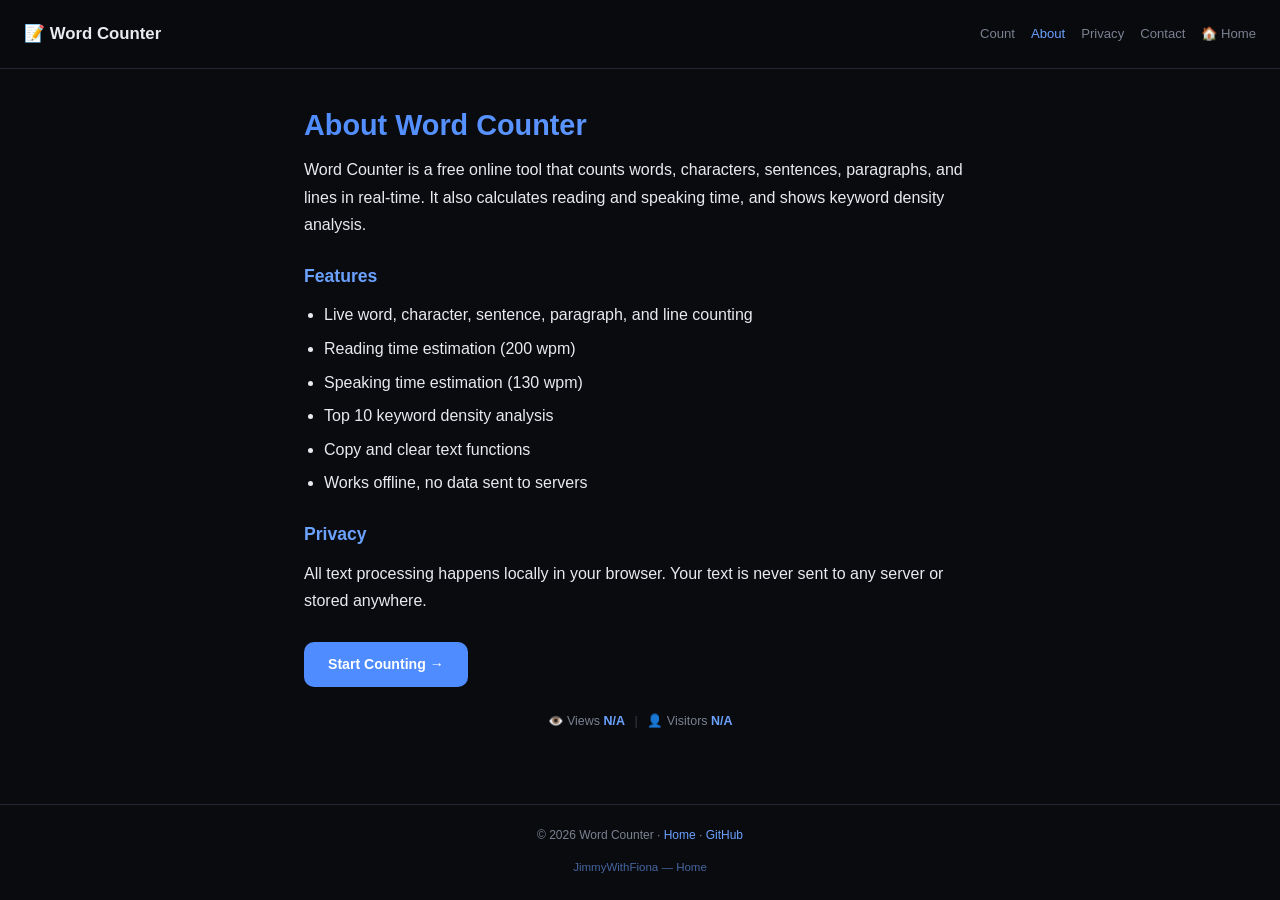
<file: about.html>
<!DOCTYPE html>
<html lang="en">
<head>
    <meta charset="UTF-8">
    <link rel="preconnect" href="https://pagead2.googlesyndication.com">
    <link rel="dns-prefetch" href="https://pagead2.googlesyndication.com">
    <link rel="preconnect" href="https://api.counterapi.dev">
    <link rel="dns-prefetch" href="https://api.counterapi.dev">
    <meta name="viewport" content="width=device-width, initial-scale=1.0">
    <meta name="theme-color" content="#0a0b0f">
    <meta name="description" content="About Word Counter — free online word and character count tool.">
    <meta name="robots" content="index, follow">
    <link rel="canonical" href="https://jimmywithfiona.com/word-counter/about.html">
    <meta property="og:site_name" content="Word Counter">
    <meta property="og:locale" content="en_US">
    <link rel="icon" type="image/svg+xml" href="favicon.svg">
<link rel="apple-touch-icon" href="apple-touch-icon.png">    <script async src="https://pagead2.googlesyndication.com/pagead/js/adsbygoogle.js?client=ca-pub-1840337371416691" crossorigin="anonymous"></script>
    <meta property="og:type" content="website">
    <meta property="og:title" content="About · Word Counter">
    <meta property="og:description" content="Learn about Word Counter — a free online tool that runs in your browser. No download, no signup.">
    <meta property="og:url" content="https://jimmywithfiona.com/word-counter/about.html">
    <meta property="og:image" content="https://jimmywithfiona.com/word-counter/og.png">
    <meta name="twitter:card" content="summary_large_image">
    <meta name="twitter:title" content="About Word Counter — Free Online Tool | Info">
    <meta name="twitter:description" content="About Word Counter — free online word and character count tool.">
    <meta name="twitter:image" content="https://jimmywithfiona.com/word-counter/og.png">
    <meta name="keywords" content="Word Counter, About Word Counter, Free Online Tool, Info">
    <title>About Word Counter — Free Online Tool | Info</title>
    <link rel="stylesheet" href="css/style.css">
    <script type="application/ld+json">
    {"@context":"https://schema.org","@type":"AboutPage","name":"About Word Counter","url":"https://jimmywithfiona.com/word-counter/about.html","isPartOf":{"@type":"WebSite","name":"Word Counter","url":"https://jimmywithfiona.com/word-counter/"}}
    </script>
</head>
<body>
<nav class="navbar">
    <a class="brand" href="/word-counter/">📝 Word Counter</a>
    <div class="nav-links">
        <a href="index.html">Count</a>
        <a href="about.html" class="active">About</a>
        <a href="privacy.html">Privacy</a>
        <a href="contact.html">Contact</a>
        <a href="/">🏠 Home</a>
    </div>
</nav>
<main>

    <h1>About Word Counter</h1>
    <p>Word Counter is a free online tool that counts words, characters, sentences, paragraphs, and lines in real-time. It also calculates reading and speaking time, and shows keyword density analysis.</p>
    <h2>Features</h2>
    <ul>
        <li>Live word, character, sentence, paragraph, and line counting</li>
        <li>Reading time estimation (200 wpm)</li>
        <li>Speaking time estimation (130 wpm)</li>
        <li>Top 10 keyword density analysis</li>
        <li>Copy and clear text functions</li>
        <li>Works offline, no data sent to servers</li>
    </ul>
    <h2>Privacy</h2>
    <p>All text processing happens locally in your browser. Your text is never sent to any server or stored anywhere.</p>
    <a class="btn" href="index.html" style="text-decoration:none;display:inline-block;margin-top:1rem;">Start Counting →</a>
    <div class="stats-footer">👁️ Views <strong id="pv">-</strong><span class="stat-divider">|</span>👤 Visitors <strong id="uv">-</strong></div>
<!-- AdSense Ad Unit -->
<ins class="adsbygoogle"
     style="display:block"
     data-ad-client="ca-pub-1840337371416691"
     data-ad-slot="5549785669"
     data-ad-format="auto"
     data-full-width-responsive="true"></ins>
<script>
     (adsbygoogle = window.adsbygoogle || []).push({});
</script>
</main>
<footer><p>© 2026 Word Counter · <a href="index.html">Home</a> · <a href="https://github.com/JimmyLLLL/word-counter">GitHub</a></p><div style="margin-top:0.6rem;font-size:0.72rem;opacity:0.6;"><a href="https://jimmywithfiona.com/">JimmyWithFiona — Home</a></div>
</footer>
<script defer src="js/counter.js"></script>
<!-- I18N-FULL -->
<script>
(function(){
var lang=(navigator.language||navigator.userLanguage||'en').toLowerCase();
if(!lang.startsWith('zh'))return;
var ZH={"📝 Word Counter":"📝 字数统计器","Count":"计数","About":"关于","Privacy":"隐私","Contact":"联系","🏠 Home":"🏠 首页","About Word Counter":"关于字数统计器","Word Counter is a free online tool that counts words, characters, sentences, paragraphs, and lines in real-time. It also calculates reading and speaking time, and shows keyword density analysis.":"字数统计器是一款免费的在线工具，可实时统计字数、字符数、句子数、段落数和行数。它还能计算阅读和演讲时间，并显示关键词密度分析。","Features":"功能特点","Live word, character, sentence, paragraph, and line counting":"实时统计字数、字符数、句子数、段落数和行数","Reading time estimation (200 wpm)":"阅读时间估算（200 wpm）","Speaking time estimation (130 wpm)":"演讲时间估算（130 wpm）","Top 10 keyword density analysis":"前10关键词密度分析","Copy and clear text functions":"复制和清空文本功能","Works offline, no data sent to servers":"离线可用，不向服务器发送数据","All text processing happens locally in your browser. Your text is never sent to any server or stored anywhere.":"所有文本处理均在你的浏览器本地完成。你的文本绝不会发送到任何服务器或存储在任何地方。","Start Counting →":"开始计数 →","👁️ Views":"👁️ 浏览量","👤 Visitors":"👤 访客数","© 2026 Word Counter ·":"© 2026 字数统计器 ·","Home":"首页","JimmyWithFiona — Home":"JimmyWithFiona — 首页"};
function walk(node){
if(node.nodeType===3){
var t=node.textContent,k=t.trim();
if(k&&ZH[k]){node.textContent=t.replace(k,ZH[k])}
}else if(node.nodeType===1&&node.tagName!=='SCRIPT'&&node.tagName!=='STYLE'&&node.tagName!=='NOSCRIPT'){
if(node.childNodes.length>1){
var full=node.textContent.trim();
if(ZH[full]){node.textContent=ZH[full];return}
}
for(var i=0;i<node.childNodes.length;i++){walk(node.childNodes[i])}
}
}
walk(document.body);
document.documentElement.lang='zh-CN';
var mo=new MutationObserver(function(muts){
muts.forEach(function(m){
if(m.type==='childList'){m.addedNodes.forEach(function(n){walk(n)})}
else if(m.type==='characterData'){walk(m.target)}
});
});
mo.observe(document.body,{childList:true,subtree:true,characterData:true});
})();
</script>
<!-- /I18N-FULL -->
</body>
</html>
</file>
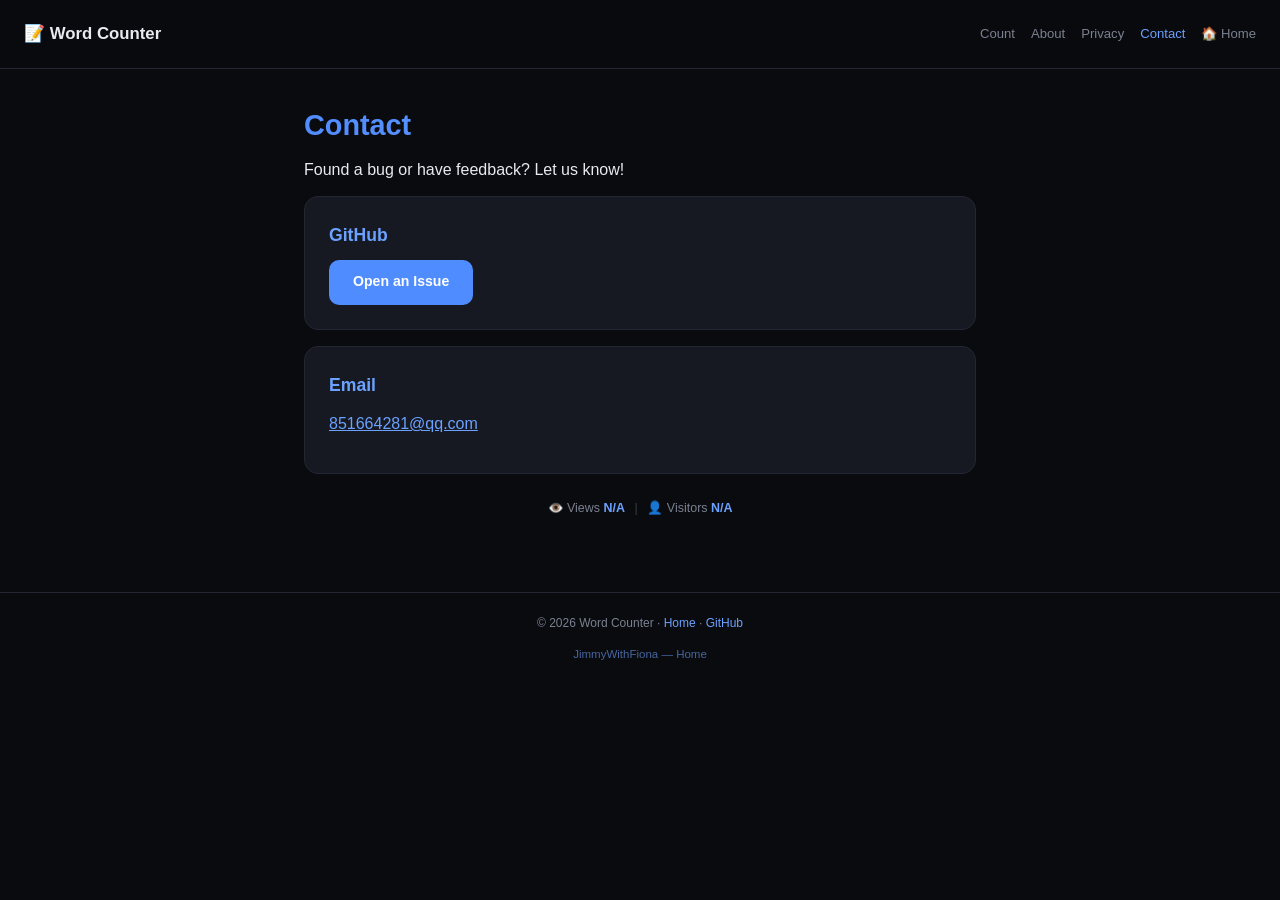
<file: contact.html>
<!DOCTYPE html>
<html lang="en">
<head>
    <meta charset="UTF-8">
    <link rel="preconnect" href="https://pagead2.googlesyndication.com">
    <link rel="dns-prefetch" href="https://pagead2.googlesyndication.com">
    <link rel="preconnect" href="https://api.counterapi.dev">
    <link rel="dns-prefetch" href="https://api.counterapi.dev">
    <meta name="viewport" content="width=device-width, initial-scale=1.0">
    <meta name="theme-color" content="#0a0b0f">
    <meta name="description" content="Contact Word Counter — send feedback or report issues.">
    <meta name="robots" content="index, follow">
    <link rel="canonical" href="https://jimmywithfiona.com/word-counter/contact.html">
    <meta property="og:site_name" content="Word Counter">
    <meta property="og:locale" content="en_US">
    <link rel="icon" type="image/svg+xml" href="favicon.svg">
<link rel="apple-touch-icon" href="apple-touch-icon.png">    <script async src="https://pagead2.googlesyndication.com/pagead/js/adsbygoogle.js?client=ca-pub-1840337371416691" crossorigin="anonymous"></script>
    <meta property="og:type" content="website">
    <meta property="og:title" content="Contact · Word Counter">
    <meta property="og:description" content="Contact Word Counter. Send feedback, report bugs, or suggest features. We'd love to hear from you.">
    <meta property="og:url" content="https://jimmywithfiona.com/word-counter/contact.html">
    <meta property="og:image" content="https://jimmywithfiona.com/word-counter/og.png">
    <meta name="twitter:card" content="summary_large_image">
    <meta name="twitter:title" content="Contact Word Counter — Feedback & Support">
    <meta name="twitter:description" content="Contact Word Counter — send feedback or report issues.">
    <meta name="twitter:image" content="https://jimmywithfiona.com/word-counter/og.png">
    <meta name="keywords" content="Word Counter, Contact Word Counter, Feedback & Support">
    <title>Contact Word Counter — Feedback & Support</title>
    <link rel="stylesheet" href="css/style.css">
    <script type="application/ld+json">
    {"@context":"https://schema.org","@type":"ContactPage","name":"Word Counter - Contact","url":"https://jimmywithfiona.com/word-counter/contact.html","isPartOf":{"@type":"WebSite","name":"Word Counter","url":"https://jimmywithfiona.com/word-counter/"}}
    </script>
</head>
<body>
<nav class="navbar">
    <a class="brand" href="/word-counter/">📝 Word Counter</a>
    <div class="nav-links">
        <a href="index.html">Count</a>
        <a href="about.html">About</a>
        <a href="privacy.html">Privacy</a>
        <a href="contact.html" class="active">Contact</a>
        <a href="/">🏠 Home</a>
    </div>
</nav>
<main>

    <h1>Contact</h1>
    <p>Found a bug or have feedback? Let us know!</p>
    <div class="tool-card">
        <h2 style="margin-top:0">GitHub</h2>
        <a class="btn" href="https://github.com/JimmyLLLL/word-counter/issues" target="_blank" rel="noopener" style="text-decoration:none;display:inline-block;">Open an Issue</a>
    </div>
    <div class="tool-card">
        <h2 style="margin-top:0">Email</h2>
        <p><a href="mailto:851664281@qq.com">851664281@qq.com</a></p>
    </div>
    <div class="stats-footer">👁️ Views <strong id="pv">-</strong><span class="stat-divider">|</span>👤 Visitors <strong id="uv">-</strong></div>
<!-- AdSense Ad Unit -->
<ins class="adsbygoogle"
     style="display:block"
     data-ad-client="ca-pub-1840337371416691"
     data-ad-slot="5549785669"
     data-ad-format="auto"
     data-full-width-responsive="true"></ins>
<script>
     (adsbygoogle = window.adsbygoogle || []).push({});
</script>
</main>
<footer><p>© 2026 Word Counter · <a href="index.html">Home</a> · <a href="https://github.com/JimmyLLLL/word-counter">GitHub</a></p><div style="margin-top:0.6rem;font-size:0.72rem;opacity:0.6;"><a href="https://jimmywithfiona.com/">JimmyWithFiona — Home</a></div>
</footer>
<script defer src="js/counter.js"></script>
<!-- I18N-FULL -->
<script>
(function(){
var lang=(navigator.language||navigator.userLanguage||'en').toLowerCase();
if(!lang.startsWith('zh'))return;
var ZH={"📝 Word Counter":"📝 字数统计器","Count":"计数","About":"关于","Privacy":"隐私","Contact":"联系","🏠 Home":"🏠 首页","Found a bug or have feedback? Let us know!":"发现Bug或有反馈？请告诉我们！","Open an Issue":"提交 Issue","Email":"邮箱","👁️ Views":"👁️ 浏览量","👤 Visitors":"👤 访客数","© 2026 Word Counter ·":"© 2026 字数统计器 ·","Home":"首页","JimmyWithFiona — Home":"JimmyWithFiona — 首页"};
function walk(node){
if(node.nodeType===3){
var t=node.textContent,k=t.trim();
if(k&&ZH[k]){node.textContent=t.replace(k,ZH[k])}
}else if(node.nodeType===1&&node.tagName!=='SCRIPT'&&node.tagName!=='STYLE'&&node.tagName!=='NOSCRIPT'){
if(node.childNodes.length>1){
var full=node.textContent.trim();
if(ZH[full]){node.textContent=ZH[full];return}
}
for(var i=0;i<node.childNodes.length;i++){walk(node.childNodes[i])}
}
}
walk(document.body);
document.documentElement.lang='zh-CN';
var mo=new MutationObserver(function(muts){
muts.forEach(function(m){
if(m.type==='childList'){m.addedNodes.forEach(function(n){walk(n)})}
else if(m.type==='characterData'){walk(m.target)}
});
});
mo.observe(document.body,{childList:true,subtree:true,characterData:true});
})();
</script>
<!-- /I18N-FULL -->
</body>
</html>
</file>
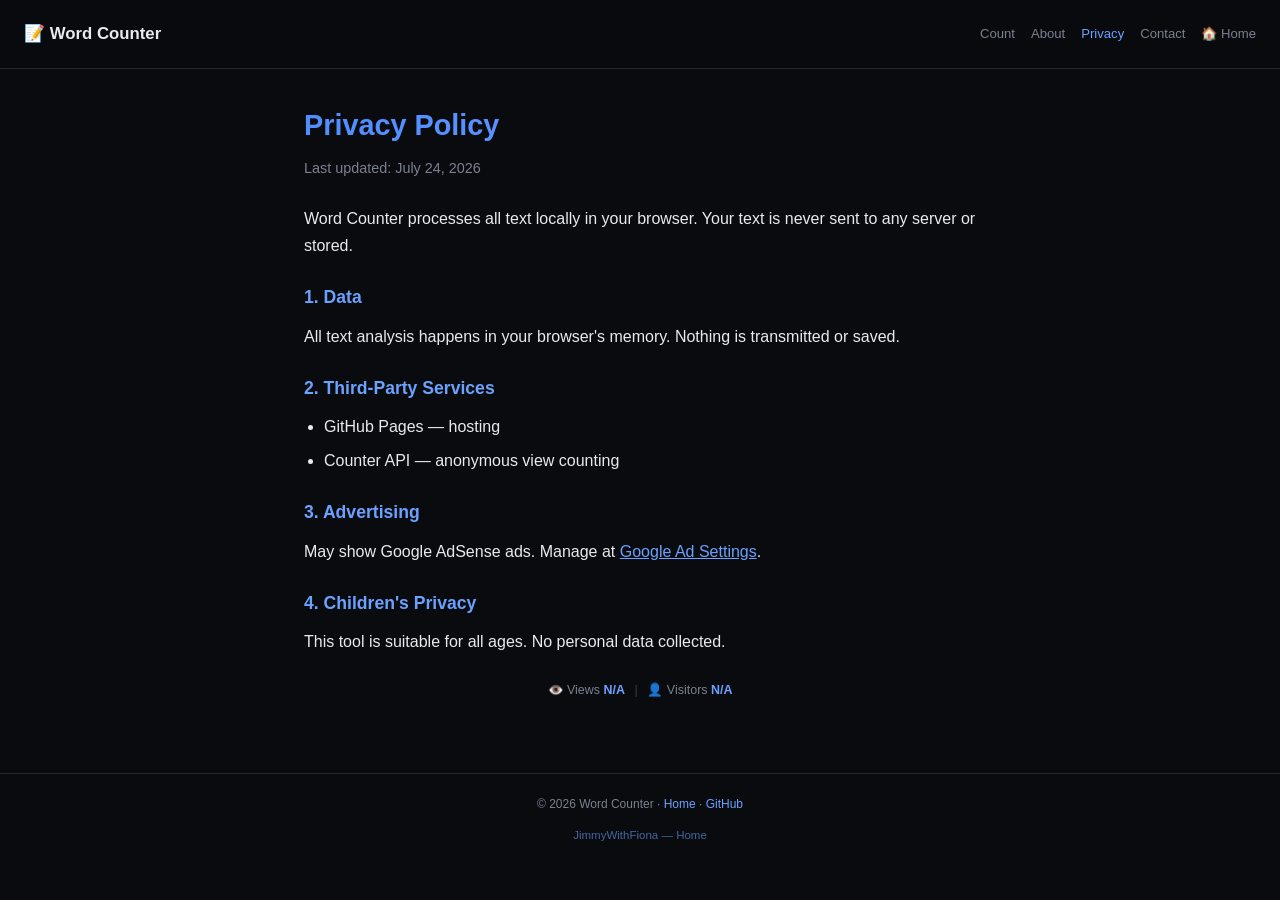
<file: privacy.html>
<!DOCTYPE html>
<html lang="en">
<head>
    <meta charset="UTF-8">
    <link rel="preconnect" href="https://pagead2.googlesyndication.com">
    <link rel="dns-prefetch" href="https://pagead2.googlesyndication.com">
    <link rel="preconnect" href="https://api.counterapi.dev">
    <link rel="dns-prefetch" href="https://api.counterapi.dev">
    <meta name="viewport" content="width=device-width, initial-scale=1.0">
    <meta name="theme-color" content="#0a0b0f">
    <meta name="description" content="Word Counter privacy policy — all text processing happens locally. No data collected.">
    <meta name="robots" content="index, follow">
    <link rel="canonical" href="https://jimmywithfiona.com/word-counter/privacy.html">
    <meta property="og:site_name" content="Word Counter">
    <meta property="og:locale" content="en_US">
    <link rel="icon" type="image/svg+xml" href="favicon.svg">
<link rel="apple-touch-icon" href="apple-touch-icon.png">    <script async src="https://pagead2.googlesyndication.com/pagead/js/adsbygoogle.js?client=ca-pub-1840337371416691" crossorigin="anonymous"></script>
    <meta property="og:type" content="website">
    <meta property="og:title" content="Privacy · Word Counter">
    <meta property="og:description" content="Word Counter privacy policy. All data processed locally in your browser. No personal data collected.">
    <meta property="og:url" content="https://jimmywithfiona.com/word-counter/privacy.html">
    <meta property="og:image" content="https://jimmywithfiona.com/word-counter/og.png">
    <meta name="twitter:card" content="summary_large_image">
    <meta name="twitter:title" content="Privacy Policy — Word Counter | Data Protection">
    <meta name="twitter:description" content="Word Counter privacy policy — all text processing happens locally. No data collected.">
    <meta name="twitter:image" content="https://jimmywithfiona.com/word-counter/og.png">
    <meta name="keywords" content="Word Counter, Privacy Policy, Word Counter, Data Protection">
    <title>Privacy Policy — Word Counter | Data Protection</title>
    <link rel="stylesheet" href="css/style.css">
    <script type="application/ld+json">
    {"@context":"https://schema.org","@type":"WebPage","name":"Word Counter - Privacy","url":"https://jimmywithfiona.com/word-counter/privacy.html","isPartOf":{"@type":"WebSite","name":"Word Counter","url":"https://jimmywithfiona.com/word-counter/"}}
    </script>
</head>
<body>
<nav class="navbar">
    <a class="brand" href="/word-counter/">📝 Word Counter</a>
    <div class="nav-links">
        <a href="index.html">Count</a>
        <a href="about.html">About</a>
        <a href="privacy.html" class="active">Privacy</a>
        <a href="contact.html">Contact</a>
        <a href="/">🏠 Home</a>
    </div>
</nav>
<main>

    <h1>Privacy Policy</h1>
    <p class="subtitle">Last updated: July 24, 2026</p>
    <p>Word Counter processes all text locally in your browser. Your text is never sent to any server or stored.</p>
    <h2>1. Data</h2>
    <p>All text analysis happens in your browser's memory. Nothing is transmitted or saved.</p>
    <h2>2. Third-Party Services</h2>
    <ul><li>GitHub Pages — hosting</li><li>Counter API — anonymous view counting</li></ul>
    <h2>3. Advertising</h2>
    <p>May show Google AdSense ads. Manage at <a href="https://policies.google.com/technologies/ads" target="_blank" rel="noopener">Google Ad Settings</a>.</p>
    <h2>4. Children's Privacy</h2>
    <p>This tool is suitable for all ages. No personal data collected.</p>
    <div class="stats-footer">👁️ Views <strong id="pv">-</strong><span class="stat-divider">|</span>👤 Visitors <strong id="uv">-</strong></div>
<!-- AdSense Ad Unit -->
<ins class="adsbygoogle"
     style="display:block"
     data-ad-client="ca-pub-1840337371416691"
     data-ad-slot="5549785669"
     data-ad-format="auto"
     data-full-width-responsive="true"></ins>
<script>
     (adsbygoogle = window.adsbygoogle || []).push({});
</script>
</main>
<footer><p>© 2026 Word Counter · <a href="index.html">Home</a> · <a href="https://github.com/JimmyLLLL/word-counter">GitHub</a></p><div style="margin-top:0.6rem;font-size:0.72rem;opacity:0.6;"><a href="https://jimmywithfiona.com/">JimmyWithFiona — Home</a></div>
</footer>
<script defer src="js/counter.js"></script>
<!-- I18N-FULL -->
<script>
(function(){
var lang=(navigator.language||navigator.userLanguage||'en').toLowerCase();
if(!lang.startsWith('zh'))return;
var ZH={"📝 Word Counter":"📝 字数统计器","Count":"计数","About":"关于","Privacy":"隐私","Contact":"联系","🏠 Home":"🏠 首页","Privacy Policy":"隐私政策","Last updated: July 24, 2026":"最后更新：2026年7月24日","Word Counter processes all text locally in your browser. Your text is never sent to any server or stored.":"字数统计器在浏览器中本地处理所有文本。你的文本绝不会发送到任何服务器或被存储。","1. Data":"1. 数据","All text analysis happens in your browser's memory. Nothing is transmitted or saved.":"所有文本分析在你的浏览器内存中进行。不会传输或保存任何内容。","2. Third-Party Services":"2. 第三方服务","GitHub Pages — hosting":"GitHub Pages — 托管","Counter API — anonymous view counting":"Counter API — 匿名浏览计数","3. Advertising":"3. 广告","May show Google AdSense ads. Manage at":"可能显示 Google AdSense 广告。管理地址：","Google Ad Settings":"Google 广告设置","4. Children's Privacy":"4. 儿童隐私","This tool is suitable for all ages. No personal data collected.":"本工具适合所有年龄段。不收集个人数据。","👁️ Views":"👁️ 浏览量","👤 Visitors":"👤 访客数","© 2026 Word Counter ·":"© 2026 字数统计器 ·","Home":"首页","JimmyWithFiona — Home":"JimmyWithFiona — 首页"};
function walk(node){
if(node.nodeType===3){
var t=node.textContent,k=t.trim();
if(k&&ZH[k]){node.textContent=t.replace(k,ZH[k])}
}else if(node.nodeType===1&&node.tagName!=='SCRIPT'&&node.tagName!=='STYLE'&&node.tagName!=='NOSCRIPT'){
if(node.childNodes.length>1){
var full=node.textContent.trim();
if(ZH[full]){node.textContent=ZH[full];return}
}
for(var i=0;i<node.childNodes.length;i++){walk(node.childNodes[i])}
}
}
walk(document.body);
document.documentElement.lang='zh-CN';
var mo=new MutationObserver(function(muts){
muts.forEach(function(m){
if(m.type==='childList'){m.addedNodes.forEach(function(n){walk(n)})}
else if(m.type==='characterData'){walk(m.target)}
});
});
mo.observe(document.body,{childList:true,subtree:true,characterData:true});
})();
</script>
<!-- /I18N-FULL -->
</body>
</html>
</file>
<file: css/style.css>
*{margin:0;padding:0;box-sizing:border-box}:root{--bg:#0a0b0f;--bg-2:#11131a;--card:#161922;--border:#232733;--text:#e8eaf0;--text-dim:#7a8190;--accent:#4f8cff;--accent-hover:#6ba1ff;--green:#2ecc71;--gold:#fdcb6e;--radius:14px}body{font-family:-apple-system,BlinkMacSystemFont,"Segoe UI",Roboto,"Helvetica Neue",sans-serif;background:var(--bg);color:var(--text);min-height:100vh;line-height:1.7;overflow-x:hidden}.navbar{display:flex;justify-content:space-between;align-items:center;padding:0.75rem 1.5rem;border-bottom:1px solid var(--border);position:sticky;top:0;background:rgba(10,11,15,0.92);backdrop-filter:blur(12px);z-index:50}.navbar .brand{font-weight:800;color:var(--text);text-decoration:none;font-size:1.05rem;display:flex;align-items:center;gap:0.4rem}.navbar .nav-links{display:flex;gap:1rem}.navbar .nav-links a{color:var(--text-dim);text-decoration:none;font-size:0.82rem;transition:color .2s;min-height:44px;display:inline-flex;align-items:center}.navbar .nav-links a:hover,.navbar .nav-links a.active{color:var(--accent-hover)}main{max-width:720px;margin:0 auto;padding:2rem 1.5rem 3rem}h1{font-size:1.8rem;margin-bottom:0.4rem;background:linear-gradient(135deg,#4f8cff,#6ba1ff);-webkit-background-clip:text;-webkit-text-fill-color:transparent;background-clip:text}.subtitle{color:var(--text-dim);font-size:0.9rem;margin-bottom:1.5rem}h2{font-size:1.1rem;margin:1.5rem 0 0.6rem;color:var(--accent-hover)}p{margin-bottom:0.75rem}a{color:var(--accent-hover)}ul{margin:0 0 1rem 1.25rem}li{margin-bottom:0.4rem}textarea{width:100%;min-height:280px;background:var(--bg-2);color:var(--text);border:1px solid var(--border);border-radius:var(--radius);padding:1rem;font-size:16px;font-family:-apple-system,"Segoe UI",Roboto,monospace;outline:none;transition:border-color .2s;resize:vertical;line-height:1.6}textarea:focus{border-color:var(--accent)}textarea::placeholder{color:var(--text-dim)}.stats-grid{display:grid;grid-template-columns:repeat(auto-fill,minmax(100px,1fr));gap:0.75rem;margin:1rem 0}.stat-card{background:var(--card);border:1px solid var(--border);border-radius:var(--radius);padding:1rem;text-align:center}.stat-num{font-size:1.8rem;font-weight:800;font-variant-numeric:tabular-nums;color:var(--accent)}.stat-label{font-size:0.7rem;color:var(--text-dim);text-transform:uppercase;letter-spacing:0.05em;margin-top:0.25rem}.stat-card.green .stat-num{color:var(--green)}.stat-card.gold .stat-num{color:var(--gold)}.tool-card{background:var(--card);border:1px solid var(--border);border-radius:var(--radius);padding:1.5rem;margin-bottom:1rem}.btn{background:var(--accent);color:#fff;border:none;border-radius:10px;padding:0.65rem 1.5rem;font-size:0.88rem;font-weight:600;cursor:pointer;transition:background .2s,transform .1s;font-family:inherit;min-height:44px}.btn:hover{background:var(--accent-hover)}.btn:active{transform:scale(0.97)}.btn-secondary{background:var(--card);border:1px solid var(--border)}.btn-secondary:hover{background:var(--bg-2)}.btn-row{display:flex;gap:0.5rem;flex-wrap:wrap;margin-top:0.75rem}.reading-time{text-align:center;font-size:0.9rem;color:var(--text-dim);margin:1rem 0}.reading-time strong{color:var(--accent-hover);font-variant-numeric:tabular-nums}.stats-footer{text-align:center;margin:1.5rem 0;font-size:0.78rem;color:var(--text-dim)}.stats-footer strong{color:var(--accent-hover);font-variant-numeric:tabular-nums}.stat-divider{margin:0 0.6rem;opacity:0.4}footer{text-align:center;padding:1.25rem;color:var(--text-dim);font-size:0.75rem;border-top:1px solid var(--border)}footer a{color:var(--accent-hover);text-decoration:none}.seo-section{color:var(--text-dim);font-size:0.85rem;margin-top:2rem}.seo-section h2{color:var(--text)}.keyword-density{margin-top:1rem}.kw-item{display:flex;justify-content:space-between;padding:0.4rem 0.75rem;border-bottom:1px solid var(--border);font-size:0.85rem}.kw-item:last-child{border-bottom:none}.kw-bar{width:60px;height:8px;background:var(--bg-2);border-radius:4px;overflow:hidden;margin-left:0.5rem}.kw-bar-fill{height:100%;background:var(--accent);border-radius:4px}
</file>
